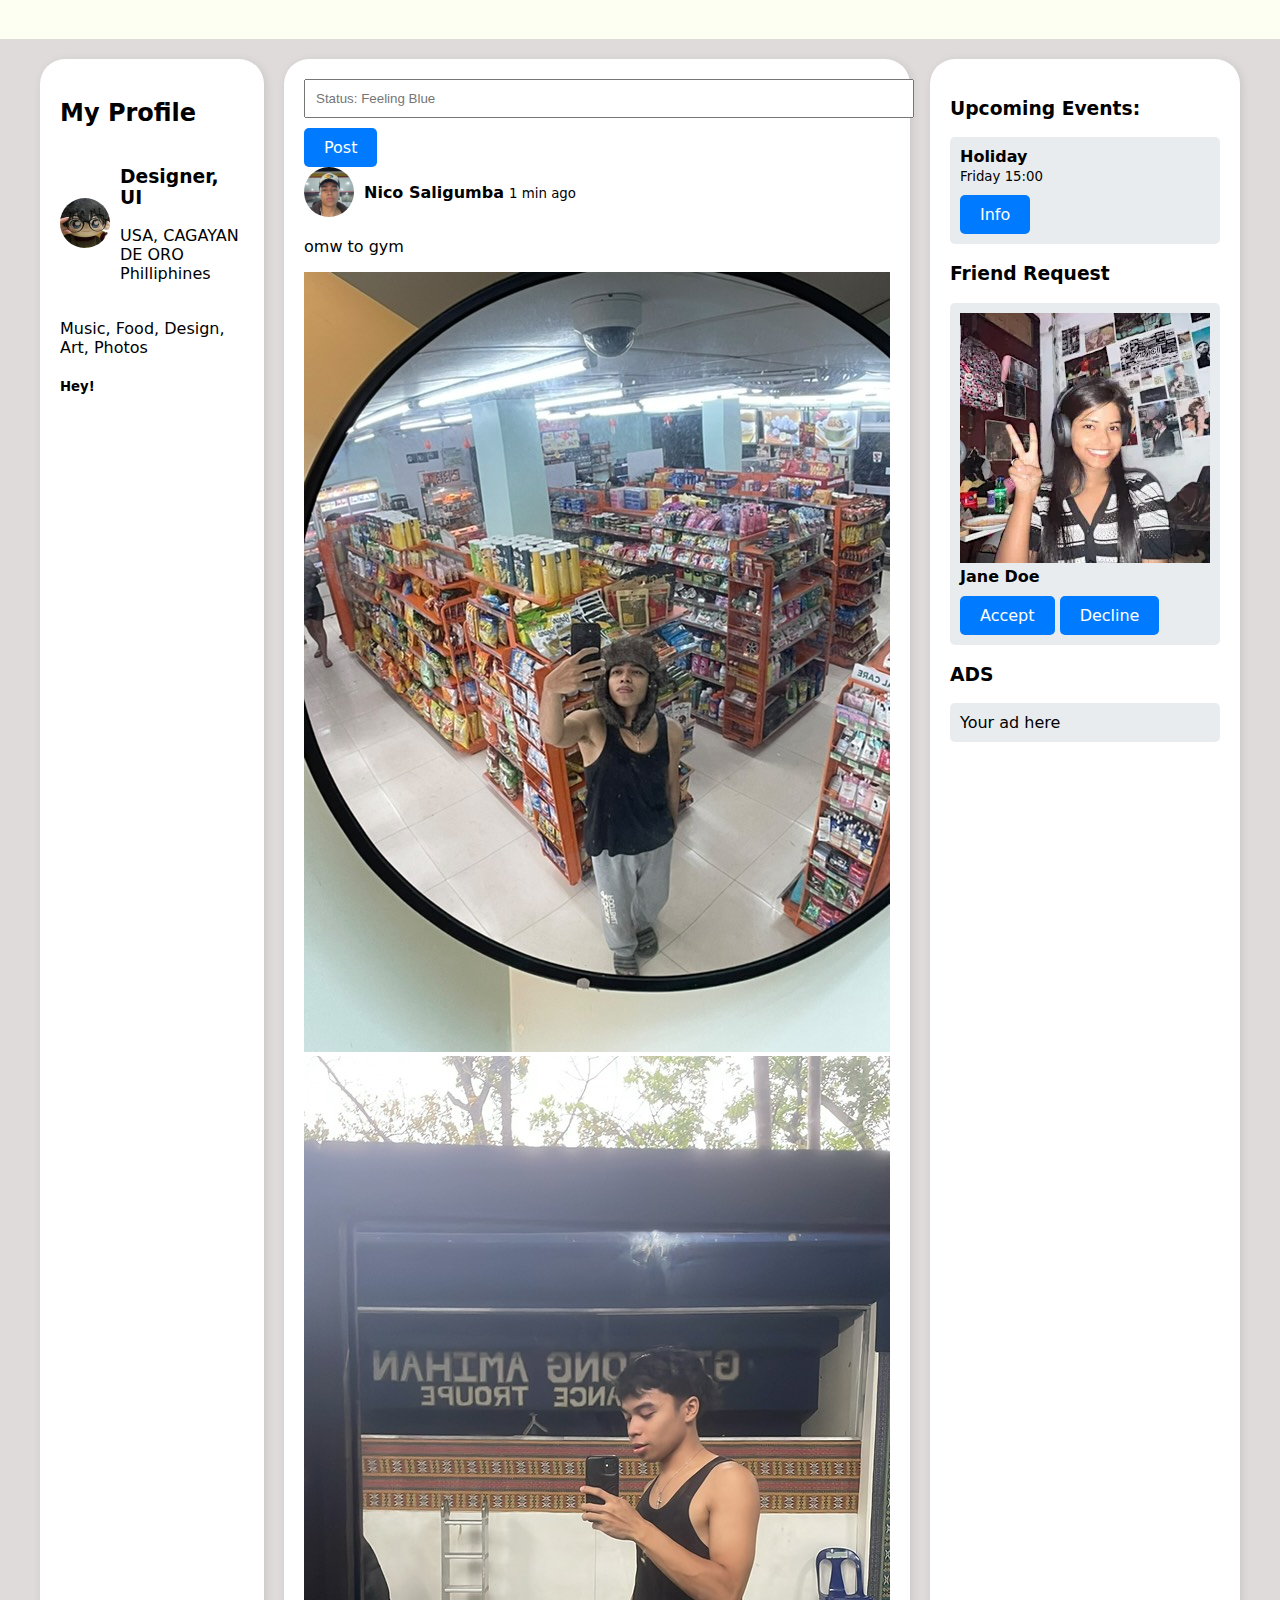
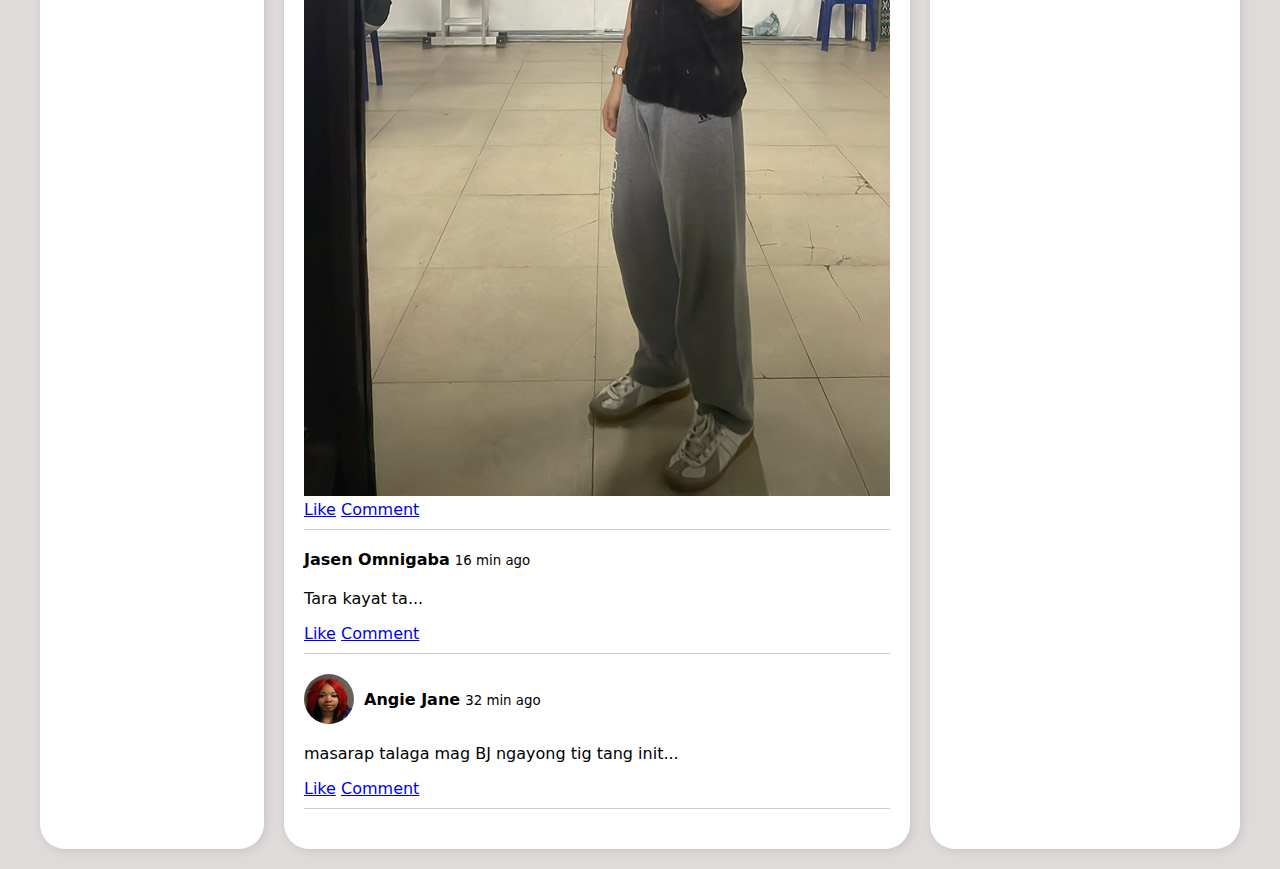
<file: index.html>
<!DOCTYPE html>
<html lang="en">
<head>
<meta charset="UTF-8">
<title>My Profile</title>
<meta name="viewport" content="width=device-width, initial-scale=1.0">
    <link rel="stylesheet" >
<style>
    body {font-family: system-ui, sans-serif;
        margin: 0;
        background-color: #e0dbdb;
        }
    header {background: #fcfff2; 
        color: #fff; padding: 10px; 
        text-align: right;
    }
    #container {display: flex;
        max-width: 1200px; 
        margin: 20px auto; }

    #sidebar {
    width: 25%;
        background: #fff; padding: 20px;
        border-radius: 25px; box-shadow: 2px 2px 10px rgba(0, 0, 0, 0.1);
    }
    #main { width: 50%; background: #fff;
    padding: 20px; margin: 0 20px;
        border-radius: 25px;
        box-shadow: 2px 2px 10px rgba(0, 0, 0, 0.1);}

        #right {width: 25%; 
        border-radius: 25px;
        background: #fff; 
            padding: 20px;
box-shadow: 2px 2px 10px rgba(0, 0, 0, 0.1);
}
.profile { display: flex; align-items: center; margin-bottom: 20px;}
.profile img {
    border-radius: 50%; width: 50px;
    height: 50px; margin-right: 10px;}

.post {margin-bottom: 20px;
    border-bottom: 1px solid #ccc;
    padding-bottom: 10px; }
    .card {
    margin-bottom: 15px;
    padding: 10px; background: #e9ecef;
    border-radius: 5px;
    }
.button {display: inline-block;
    margin-top: 10px; padding: 10px 20px;
    background: #007bff; color: white;
    text-decoration: none; border-radius: 5px;}
</style>
</head>
<body>

<header>
 <div>
 <br>
</div>
</header>


<div id="container">
<div id="sidebar">
    <h2>My Profile</h2>
<div class="profile">
    <img src="ash.jpg" >
<div>
    <h3>Designer, UI</h3>
        <p>USA, CAGAYAN DE ORO Philliphines</p>


</div>
</div>

    <p>Music, Food, Design, Art, Photos</p>
        <h5>Hey!</h5>
</div>





<div id="main">
<div>
    <input type="text" placeholder="Status: Feeling Blue" 
    style="width: 100%; padding: 10px;">
    <a class="button" href="#">Post</a>
</div>




<div class="post">
    <div class="profile">
    <img src="urban.png" >
    <div>
        <strong>Nico Saligumba</strong> <small>1 min ago</small>
    </div>
    </div>
<p>omw to gym</p>
    <img src="nico.png" >
    <img src="nico2.png" >
    <div>
        <a href="#">Like</a>
        <a href="#">Comment</a>
    </div>
</div>




<div class="post">
<div class="profile"> 
<div>
    <strong>Jasen Omnigaba</strong> <small>16 min ago</small>
</div>
</div>
    <p>Tara kayat ta...</p>
<div>
    <a href="#">Like</a>
    <a href="#">Comment</a>
</div>
</div>





<div class="post">
<div class="profile">
    <img src="jane.png" >
    <div>
        <strong>Angie Jane</strong> <small>32 min ago</small>
</div>
</div>
    <p>masarap talaga mag BJ ngayong tig tang init...</p>
<div>
        <a href="#">Like</a>
        <a href="#">Comment</a>
</div>
</div>
</div>





<div id="right">
        <h3>Upcoming Events:</h3>
    <div class="card">
        <strong>Holiday</strong> <br>
        <small>Friday 15:00</small> <br>
        <a class="button" href="#">Info</a>
    </div>

<h3>Friend Request</h3>
    <div class="card">
        <img src="fq.png" alt="Friend Request">
        <strong>Jane Doe</strong>
        <br>
        <a class="button" href="#">Accept</a>
        <a class="button" href="#">Decline</a>
</div>


<h3>ADS</h3>
<div class="card">Your ad here</div>
</div>
</div>

</body>
</html>
</file>
